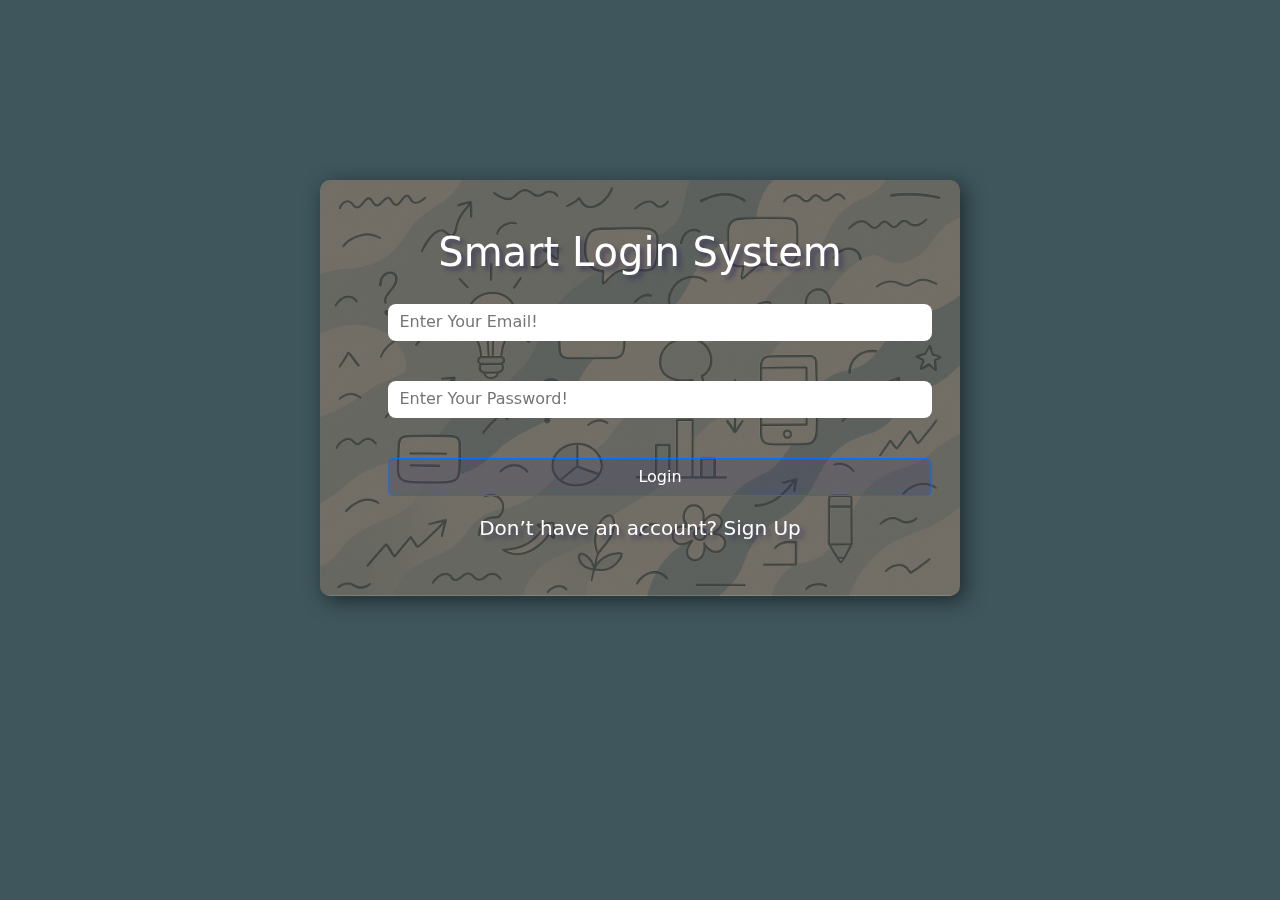
<file: index.html>
<!DOCTYPE html>
<html lang="en">
<head>
    <meta charset="UTF-8">
    <meta name="viewport" content="width=device-width, initial-scale=1.0">
    <title>Login</title>
    <link rel="shortcut icon" href="images/favicon.png" type="image/x-icon">
    <link rel="stylesheet" href="css/all.min.css">
    <link rel="stylesheet" href="css/bootstrap.min.css">
    <link rel="stylesheet" href="css/style.css">
</head>
<body>
    <div class="login">
        <h1>Smart Login System</h1>
        <form action="">
            <input type="email" class="w-100" id="email-in" placeholder=" Enter Your Email!">
            <input type="password" class="w-100" id="password-in" placeholder=" Enter Your Password!">
            <label for="password-in" class="d-none text-danger" id="invalid">Invalid Email or password!</label>
            <button type="button" onclick="login()" class="btn btn-primary w-100" id="signin-btn">Login</button>
            <h5>Don’t have an account? <a href="signUp page/index.html">Sign Up</a></h5>
            
        </form>
    </div>
    
<script src="js/bootstrap.min.js"></script>
<script src="js/index.js"></script>
</body>
</html>
</file>
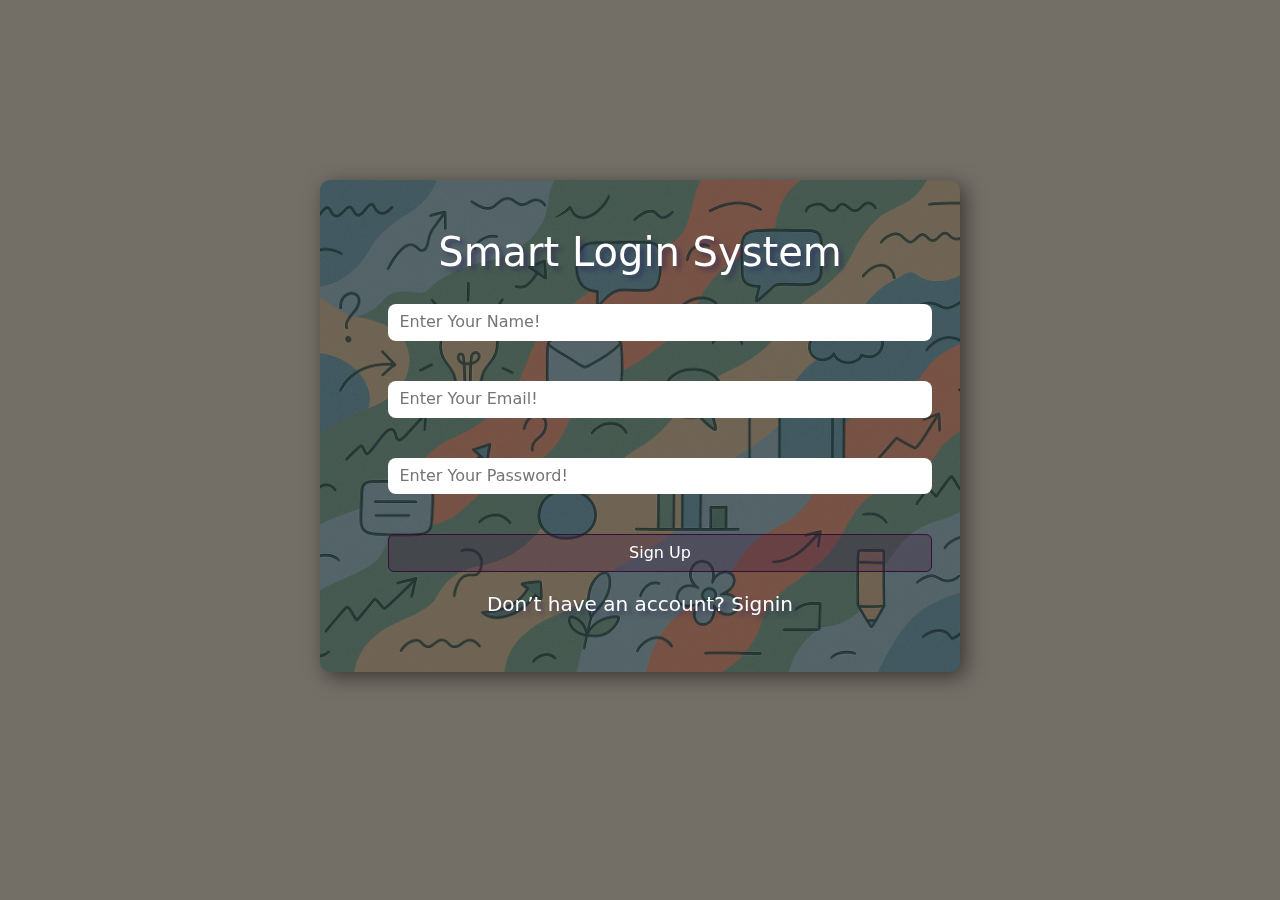
<file: signUp page/index.html>
<!DOCTYPE html>
<html lang="en">
<head>
    <meta charset="UTF-8">
    <meta name="viewport" content="width=device-width, initial-scale=1.0">
    <title>Login</title>
    <link rel="shortcut icon" href="../images/favicon.png" type="image/x-icon">
    <link rel="stylesheet" href="../css/all.min.css">
    <link rel="stylesheet" href="../css/bootstrap.min.css">
    <link rel="stylesheet" href="../css/style.css">
</head>
<body class="signup">
    <div class="login" id="signup">
        <h1>Smart Login System</h1>
        <form action="">
            <input type="text" class="w-100" id="name" placeholder=" Enter Your Name!">
            <label for="name" id="invalid-name" class="text-danger d-none">Name Must contains Only letters! </label>
            <input type="email" class="w-100" id="email-up" placeholder=" Enter Your Email!">
            <label for="email-up" id="invalid-email" class="text-danger d-none"> Invalid Email Format!</label>
            <label for="email-up" id="duplicated-email" class="text-danger d-none"> This Email is already Exist!</label>
            <input type="password" class="w-100" id="password-up" placeholder=" Enter Your Password!">
            <label for="email-up" id="invalid-password" class="text-danger d-none"> Password must be at least 6 characters & contain only letters and numbers!</label>
            <button type="button" onclick="createAccount()" class="btn btn-primary w-100" id="signup-btn">Sign Up</button>
            <h5>Don’t have an account? <a href="../index.html">Signin</a></h5>
            
        </form>
    </div>
    
<script src="../js/bootstrap.min.js"></script>
<script src="../js/index.js"></script>
</body>
</html>
</file>
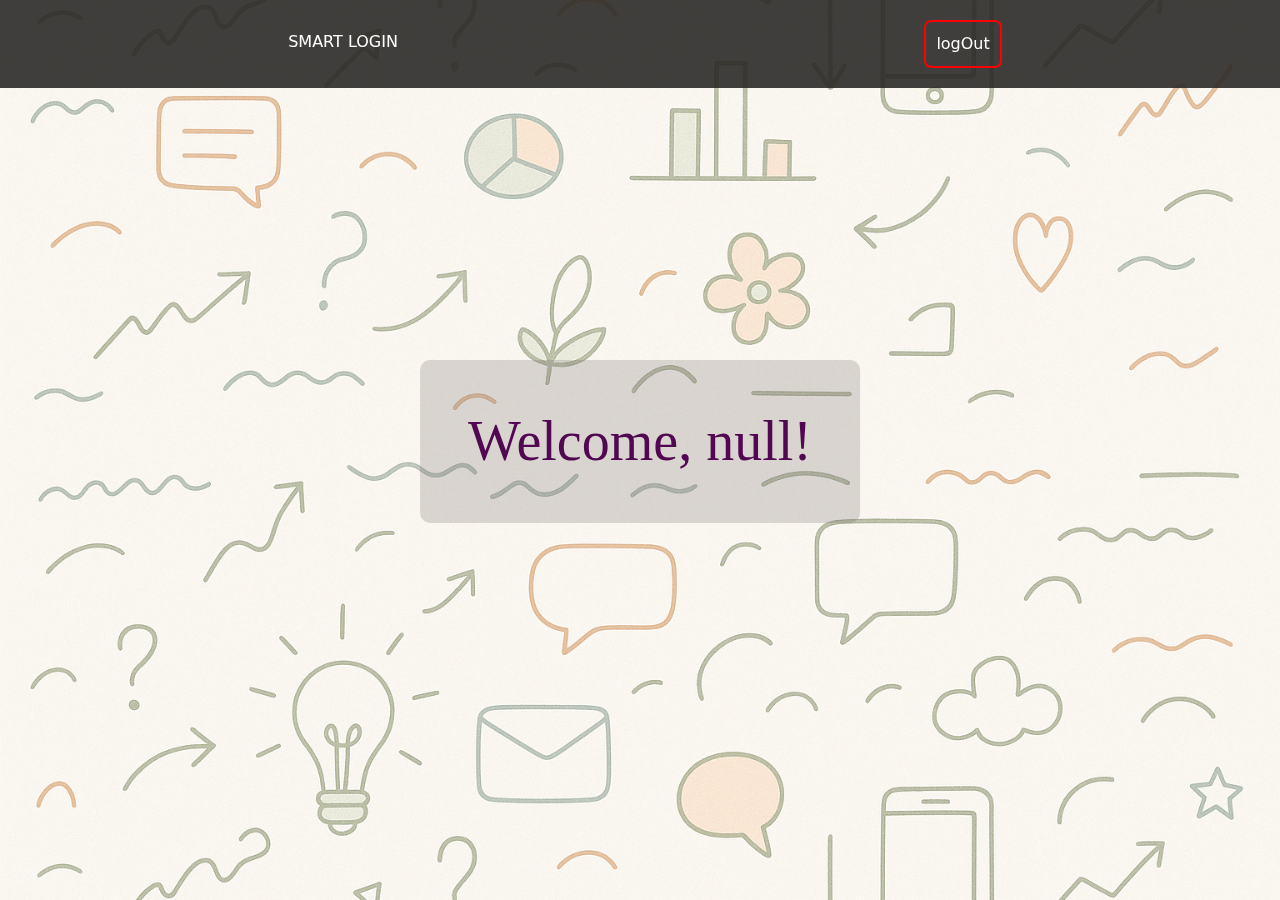
<file: welcome/index.html>
<!DOCTYPE html>
<html lang="en">
<head>
    <meta charset="UTF-8">
    <meta name="viewport" content="width=device-width, initial-scale=1.0">
    <title>Login</title>
    <link rel="shortcut icon" href="../images/favicon.png" type="image/x-icon">
    <link rel="stylesheet" href="../css/all.min.css">
    <link rel="stylesheet" href="../css/bootstrap.min.css">
    <link rel="stylesheet" href="../css/style.css">
</head>
<body id="welcome">
    
    <div class="nav text-white d-flex justify-content-around align-content-center">
        <a class="brand text-decoration-none text-white" href="#">SMART LOGIN</a>
<a href="#" class="text-decoration-none text-white logout" id="logout">logOut</a>      
    </div>
    
        <h1 id="welcome-mess"></h1>
       
    
<script src="../js/bootstrap.min.js"></script>
<script src="../js/index.js"></script>
<script>
  window.onload = welcomeMess;
</script>
</body>
</html>
</file>
<file: css/style.css>
body{
    background-color: #3E565C;
    margin: 0;
    padding: 0;
}
a{
    text-decoration: none;
    color: white;
}

input{
    border: none;
    padding: .4rem;
}
#welcome{
    background-image:linear-gradient(rgba(0,0,0,0.5), rgba(0,0,0,0.5)),  url(../images/background.png);
    background-position: center center;
    background-size: cover;
}
.signup{
    background-color: #736F67;
}
#signup{
        background-image:linear-gradient(rgba(0,0,0,0.5), rgba(0,0,0,0.5)),  url(../images/signup.png);

}
#signup-btn{
    border-color: rgb(56, 15, 56);
    background-color: rgba(67, 24, 67, 0.27);
transition: all 0.5s;
}
#signup-btn:hover{
        background-color: rgba(67, 24, 67, 0.619);

}
.login{
     background-image: linear-gradient(rgba(0,0,0,0.5), rgba(0,0,0,0.5)), url(../images/textbg.png);
    background-position: center center;
      filter: drop-shadow(5px 5px 10px rgba(0, 0, 0, 0.5));

    background-size: cover;
    padding: 3rem;
    width: 50%;
    text-align: center;
    color: white;
    text-shadow: 4px 4px 4px rgba(39, 31, 90, 0.5);
    position: absolute;
    top: 20%;
    right: 50%;
    transform: translate(50%);
    border-radius: .625rem;
}
.login input, button{
    margin: 20px; 
    border-radius: .5rem;
}

#signin-btn{
    background-color: rgba(53, 53, 105, 0.215);
transition: all 0.5s;
}
#signin-btn:hover{
        background-color: rgba(53, 53, 105, 0.818);

}

label{
    background-color: #2726246c;
    padding: .2rem;
    border-radius: .3125rem;
}

.nav{
    color: white;
        background-color: #272624e2;
position: fixed;
top: 0;
left: 0;
right: 0;
padding: 20px;
}
#welcome-mess{
    padding: 3rem;
    border-radius: .625rem;
    color: rgb(81, 7, 81);
    background-color: rgba(119, 108, 108, 0.249);
    font-size: 3.5rem;
    font-family: Cambria, Cochin, Georgia, Times, 'Times New Roman', serif;
    position: absolute;
    top: 40%;
    left: 50%;
    transform: translate(-50%);
}
.brand{
        padding: 10px;

}
.logout{
    border: .125rem red solid;
    padding: 10px;
    border-radius: .4375rem;
    transition: all 0.5s;
}
.logout:hover{
    background-color: red;
}
</file>
